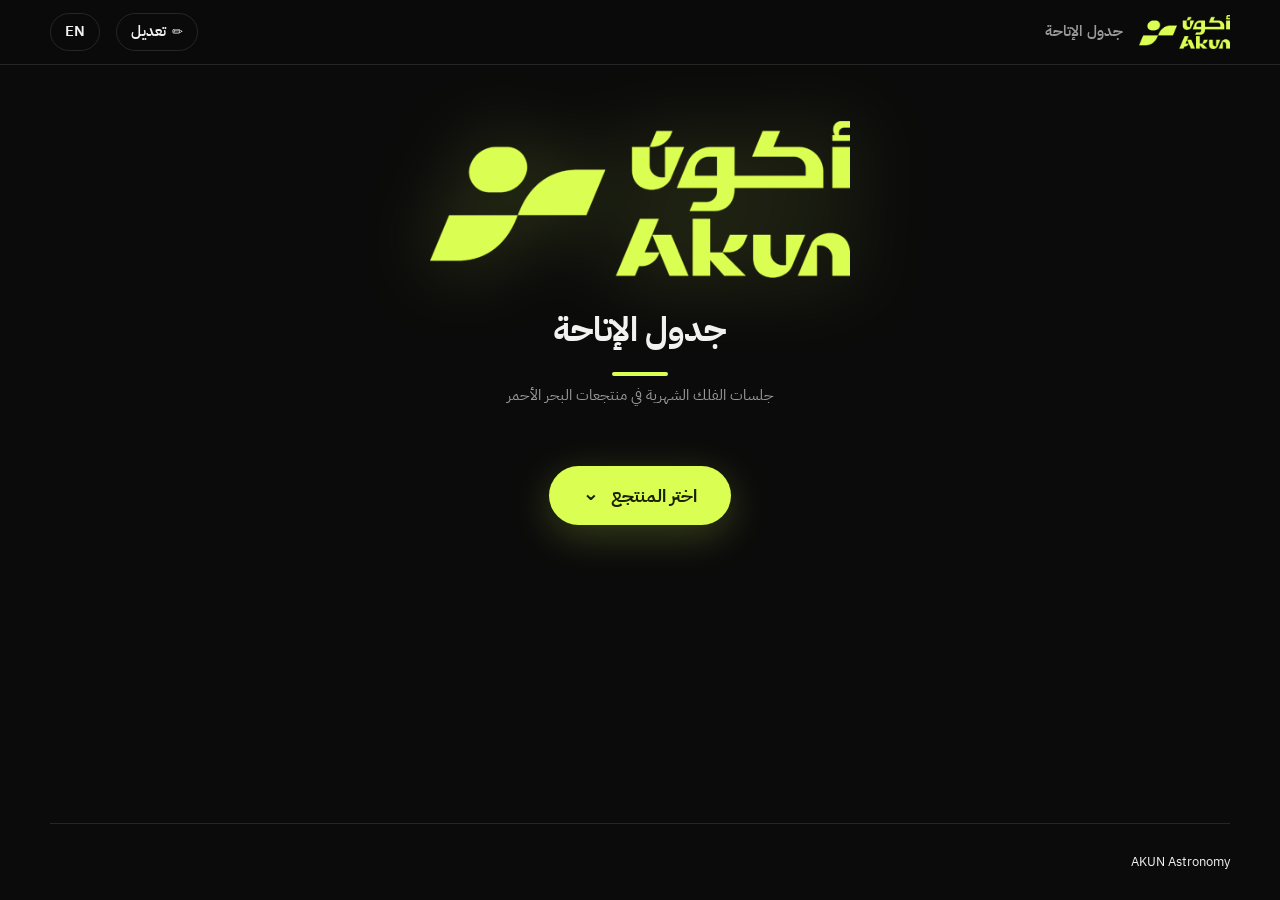
<file: index.html>
<!DOCTYPE html>
<html lang="ar" dir="rtl">
<head>
<meta charset="utf-8">
<meta name="viewport" content="width=device-width, initial-scale=1">
<title>أكون | جدول الإتاحة — AKUN Availability</title>
<meta name="description" content="AKUN Astronomy — resort availability calendar">
<link rel="icon" href="assets/logo.png">
<link rel="preconnect" href="https://fonts.googleapis.com">
<link rel="preconnect" href="https://fonts.gstatic.com" crossorigin>
<link href="https://fonts.googleapis.com/css2?family=IBM+Plex+Sans+Arabic:wght@400;500;600;700&display=swap" rel="stylesheet">
<link rel="stylesheet" href="style.css">
</head>
<body>
<header class="top">
  <div class="wrap top-in">
    <a class="brand" href="#" id="homeLink"><img src="assets/logo.png" alt="AKUN أكون"></a>
    <div class="top-title" data-i18n="siteTitle">جدول الإتاحة</div>
    <a class="lang edit-link" href="admin.html" data-i18n="edit">تعديل</a>
    <button class="lang" id="langBtn" type="button">EN</button>
  </div>
</header>

<main class="wrap">
  <!-- LANDING -->
  <section class="hero" id="hero">
    <img class="hero-logo" src="assets/logo.png" alt="AKUN أكون">
    <h1 data-i18n="heroTitle">جدول الإتاحة</h1>
    <p class="muted" data-i18n="heroSub">اختر المنتجع لعرض جدول جلسات الفلك الشهري</p>
    <button class="pick-btn" id="pickBtn" type="button" aria-expanded="false" aria-controls="allResorts">
      <span data-i18n="pick">اختر المنتجع</span><i aria-hidden="true">⌄</i>
    </button>
    <div class="resort-cards" id="allResorts" hidden></div>
  </section>

  <!-- RESORT VIEW -->
  <section id="view" hidden>
    <div class="resort-head">
      <div>
        <div class="eyebrow" id="rVenue"></div>
        <h2 id="rName"></h2>
        <div class="meta" id="rMeta"></div>
      </div>
      <div class="month-nav">
        <button class="icon-btn" id="prevM" type="button" aria-label="previous month">‹</button>
        <div class="month-label" id="mLabel"></div>
        <button class="icon-btn" id="nextM" type="button" aria-label="next month">›</button>
      </div>
    </div>

    <div class="toolbar">
      <div class="stats" id="stats"></div>
      <div class="seg" role="tablist">
        <button type="button" data-v="cal" class="on" data-i18n="viewCal">تقويم</button>
        <button type="button" data-v="list" data-i18n="viewList">قائمة</button>
      </div>
    </div>

    <div class="legend" id="legend"></div>

    <div id="cal" class="cal"></div>
    <div id="list" class="list" hidden></div>

    <div class="grid2">
      <section class="card" id="eventsCard">
        <h3 data-i18n="events">أحداث فلكية خلال الجلسات</h3>
        <div id="events"></div>
      </section>
      <div class="stack">
      <section class="card info" id="infoCard" hidden>
        <div class="offer" id="offer" hidden></div>
        <h3 data-i18n="details">تفاصيل التجربة</h3>
        <div id="info"></div>
      </section>
      <section class="card">
        <h3 data-i18n="booking">متطلبات الحجز</h3>
        <p class="muted small" data-i18n="bookingSub">كل حجز مؤكد يجب أن يتضمن:</p>
        <ul class="req" id="booking"></ul>
        <p class="book-note" id="bookNote" hidden></p>
      </section>
      </div>
    </div>
  </section>

  <p class="empty" id="noData" hidden></p>
</main>

<!-- DAY DRAWER -->
<div class="scrim" id="scrim" hidden></div>
<aside class="drawer" id="drawer" hidden aria-modal="true" role="dialog">
  <button class="icon-btn close" id="closeD" type="button" aria-label="close">✕</button>
  <div id="dBody"></div>
</aside>

<footer class="foot wrap"><span>AKUN Astronomy</span><span class="muted" id="updated"></span></footer>
<script src="merge.js"></script>
<script src="app.js"></script>
</body>
</html>
</file>
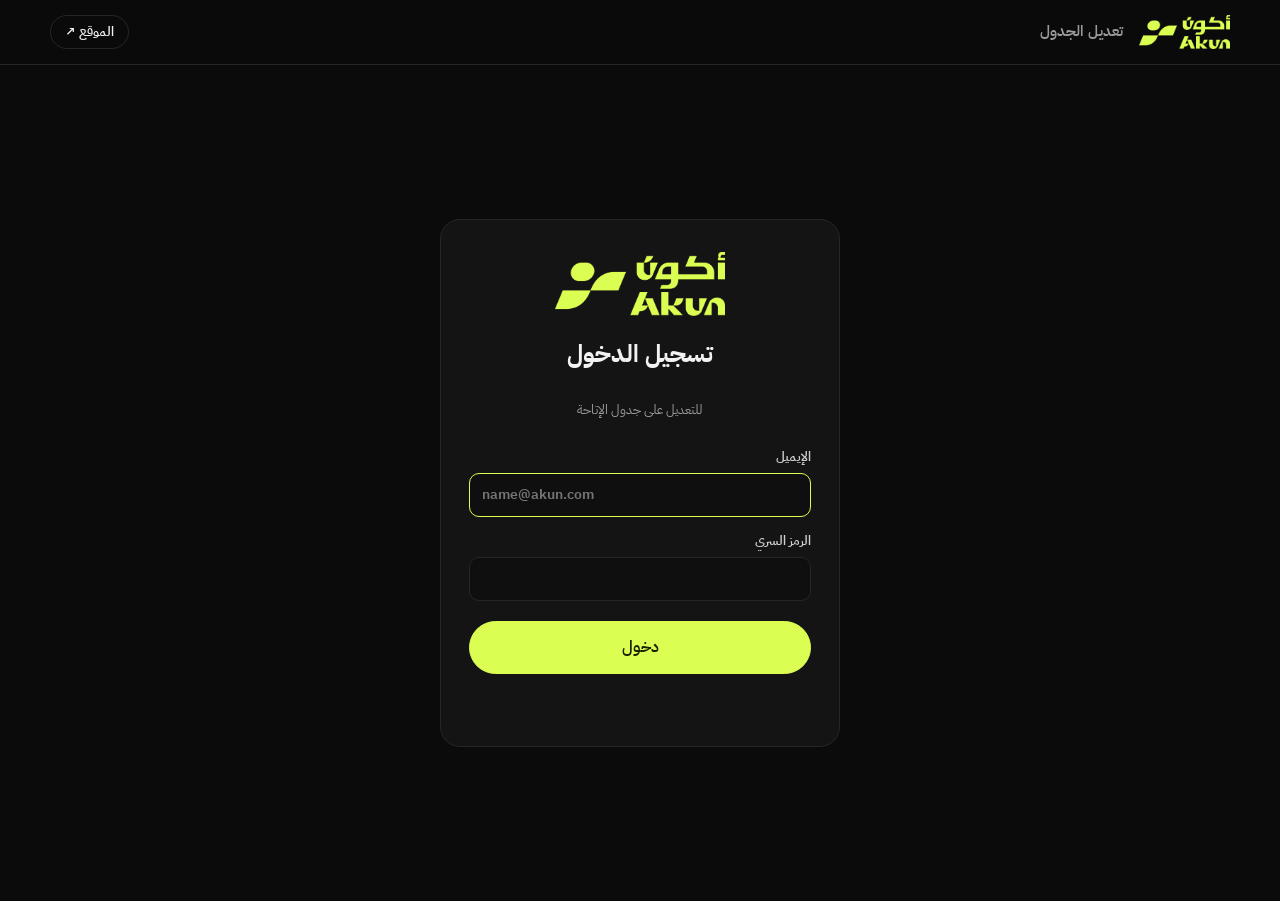
<file: admin.html>
<!DOCTYPE html>
<html lang="ar" dir="rtl">
<head>
<meta charset="utf-8">
<meta name="viewport" content="width=device-width, initial-scale=1">
<meta name="robots" content="noindex">
<title>أكون | تعديل جدول الإتاحة</title>
<link rel="icon" href="assets/logo.png">
<link rel="preconnect" href="https://fonts.googleapis.com">
<link rel="preconnect" href="https://fonts.gstatic.com" crossorigin>
<link href="https://fonts.googleapis.com/css2?family=IBM+Plex+Sans+Arabic:wght@400;500;600;700&display=swap" rel="stylesheet">
<link rel="stylesheet" href="style.css">
<link rel="stylesheet" href="admin.css">
</head>
<body>
<header class="top">
  <div class="wrap top-in">
    <a class="brand" href="./"><img src="assets/logo.png" alt="AKUN أكون"></a>
    <div class="top-title">تعديل الجدول</div>
    <span class="conn-pill" id="connPill" hidden></span>
    <button class="lang" id="logoutBtn" type="button" hidden>تسجيل خروج</button>
    <a class="lang" href="./">الموقع ↗</a>
  </div>
</header>

<!-- LOGIN -->
<section class="auth-screen" id="loginScreen" hidden>
  <form class="auth-card" id="loginForm" autocomplete="on">
    <img src="assets/logo.png" alt="" class="auth-logo">
    <h1>تسجيل الدخول</h1>
    <p class="muted small">للتعديل على جدول الإتاحة</p>
    <label>الإيميل<input id="lEmail" type="email" dir="ltr" required autocomplete="username" placeholder="name@akun.com"></label>
    <label>الرمز السري<input id="lPass" type="password" dir="ltr" required autocomplete="current-password"></label>
    <button class="btn primary big" type="submit" id="loginBtn">دخول</button>
    <p class="small" id="loginMsg"></p>
  </form>
</section>

<!-- FIRST-TIME SETUP -->
<section class="auth-screen" id="setupScreen" hidden>
  <form class="auth-card wide" id="setupForm">
    <h1>ربط الموقع بـ GitHub <small class="muted">(مرة واحدة فقط)</small></h1>
    <p class="muted small">ليُحفظ تعديلك ويظهر لكل من يستخدم الموقع، يحتاج الموقع مفتاح وصول لمستودعه. يُحفظ المفتاح مشفّراً برمزك السري، فلن تحتاج إدخاله مرة أخرى من أي جهاز.</p>
    <label>المستودع <small>owner/repo</small><input id="sRepo" dir="ltr" required placeholder="username/akun-availability"></label>
    <label>الفرع <small>branch</small><input id="sBranch" dir="ltr" value="main"></label>
    <label>مفتاح الوصول <small>Fine-grained token — Contents + Actions: Read and write</small><input id="sToken" type="password" dir="ltr" required placeholder="github_pat_…"></label>
    <button class="btn primary big" type="submit" id="setupBtn">ربط وحفظ</button>
    <p class="small" id="setupMsg"></p>
  </form>
</section>

<main class="wrap admin" id="adminMain" hidden>
  <!-- ACCOUNT -->
  <details class="card connect" id="accountBox">
    <summary><span>👤 الحساب والمستخدمين</span><span class="muted small" id="accSummary"></span></summary>
    <div class="acc-grid">
      <form id="pwForm" class="mini-form">
        <h4>تغيير الرمز السري</h4>
        <label>الرمز الحالي<input id="pwOld" type="password" dir="ltr" required autocomplete="current-password"></label>
        <label>الرمز الجديد<input id="pwNew" type="password" dir="ltr" required minlength="8" autocomplete="new-password"></label>
        <label>تأكيد الرمز الجديد<input id="pwNew2" type="password" dir="ltr" required minlength="8" autocomplete="new-password"></label>
        <button class="btn primary" type="submit">حفظ الرمز</button>
      </form>
      <div class="mini-form">
        <h4>المستخدمين</h4>
        <div id="userList"></div>
        <form id="addUserForm" class="add-user">
          <input id="uEmail" type="email" dir="ltr" required placeholder="email@akun.com">
          <input id="uPass" type="password" dir="ltr" required minlength="8" placeholder="رمز سري (8 أحرف على الأقل)">
          <button class="btn ghost" type="submit">+ إضافة مستخدم</button>
        </form>
      </div>
    </div>
  </details>

  <!-- PICKER -->
  <section class="picker">
    <label>المنتجع<select id="resortSel"></select></label>
    <label>الشهر<select id="monthSel"></select></label>
    <button class="btn ghost" id="timesBtn" type="button">⏰ أوقات الجلسات</button>
    <button class="btn ghost" id="genBtn" type="button" title="تشغيل المولّد التلقائي على GitHub">⚙︎ توليد شهر</button>
  </section>

  <!-- SESSION TIMES EDITOR -->
  <section class="card times-box" id="timesBox" hidden>
    <h3>أوقات الجلسات وأيام التشغيل — <span id="tResort"></span></h3>
    <p class="muted small">يطبَّق على الشهر الحالي والأشهر القادمة. التعديلات اليدوية على الأيام تبقى كما هي. لتغيير وقت يوم واحد فقط، اضغط على الجلسة في التقويم.</p>
    <div id="tRows"></div>
    <button class="btn ghost" id="tAdd" type="button">+ إضافة جلسة</button>
    <fieldset style="margin-top:16px"><legend>أيام التشغيل</legend><div id="tDays" class="ses-chk"></div></fieldset>
    <div class="row-btns"><button class="btn primary" id="tSave" type="button">حفظ الأوقات ونشرها</button><button class="btn ghost" id="tCancel" type="button">إلغاء</button><span class="small" id="tMsg"></span></div>
  </section>

  <div class="gen-box card" id="genBox" hidden>
    <label>الشهر المطلوب<input id="genMonth" type="month" dir="ltr"></label>
    <label class="chk"><input type="checkbox" id="genForce"> إعادة التوليد إن كان موجوداً (التعديلات اليدوية لا تتأثر)</label>
    <div class="row-btns"><button class="btn primary" id="genGo" type="button">تشغيل التوليد</button><span class="small" id="genMsg"></span></div>
  </div>

  <div class="hint muted small">اضغط على أي جلسة لتغيير نوعها أو اسمها أو وقتها في ذلك اليوم. الخانات المعدّلة عليها إطار ونقطة. اضغط على رقم اليوم لخيارات اليوم كاملاً.</div>
  <div class="legend" id="legend"></div>
  <div id="cal" class="cal admin-cal"></div>

  <!-- EVENTS -->
  <section class="card" style="margin-top:24px">
    <div class="ev-head">
      <h3>الفعاليات والأحداث</h3>
      <button class="btn primary" id="addEvBtn" type="button">+ إضافة فعالية</button>
    </div>
    <div id="evList"></div>
  </section>
</main>

<!-- SAVE BAR -->
<div class="savebar" id="saveBar" hidden>
  <div class="wrap savebar-in">
    <span id="dirtyTxt"></span>
    <div class="row-btns">
      <button class="btn ghost" id="revertBtn" type="button">تراجع</button>
      <button class="btn primary" id="saveBtn" type="button">حفظ ونشر</button>
    </div>
  </div>
</div>

<div class="menu" id="slotMenu" hidden></div>

<!-- EVENT DIALOG -->
<div class="scrim" id="scrim" hidden></div>
<aside class="drawer" id="evDlg" hidden role="dialog" aria-modal="true">
  <button class="icon-btn close" id="evClose" type="button" aria-label="إغلاق">✕</button>
  <h3 id="evDlgTitle">فعالية جديدة</h3>
  <form id="evForm" class="evform">
    <div class="two"><label>من يوم<input id="fFrom" type="number" min="1" max="31" required></label><label>إلى يوم<input id="fTo" type="number" min="1" max="31"></label></div>
    <label>العنوان بالعربي<input id="fTitleAr" required></label>
    <label>العنوان بالإنجليزي<input id="fTitle" dir="ltr"></label>
    <label>الوصف بالعربي<textarea id="fDescAr" rows="3"></textarea></label>
    <label>الوصف بالإنجليزي<textarea id="fDesc" rows="3" dir="ltr"></textarea></label>
    <label>طريقة المشاهدة<input id="fHow" placeholder="Naked eye / telescope" dir="ltr"></label>
    <fieldset><legend>لون الحدث</legend><div id="fColor" class="swatches"></div></fieldset>
    <fieldset><legend>الجلسات</legend><div id="fSes" class="ses-chk"></div></fieldset>
    <div class="row-btns"><button class="btn primary" type="submit">حفظ الفعالية</button><button class="btn danger" id="fDel" type="button" hidden>حذف</button></div>
  </form>
</aside>

<div class="toast" id="toast" hidden></div>
<script src="merge.js"></script>
<script src="admin.js"></script>
</body>
</html>
</file>
<file: style.css>
:root{
  --bg:#0b0b0b; --panel:#141414; --panel2:#1b1b1b; --line:#262626;
  --text:#f2f2f2; --muted:#9a9a9a; --lime:#dbfe52; --lime-ink:#1a2200;
  --a-bg:#dbfe52; --a-ink:#1d2600;           /* Arabian Astronomy */
  --l-bg:#3a4150; --l-ink:#e7ebf3;           /* Lunar Night */
  --x-bg:#2a2a2a; --x-ink:#777;
  --radius:14px;
  font-family:"IBM Plex Sans Arabic",system-ui,-apple-system,"Segoe UI",Tahoma,sans-serif;
}
*{box-sizing:border-box}
html,body{margin:0;background:var(--bg);color:var(--text)}
body{font-size:15px;line-height:1.55;min-height:100vh;display:flex;flex-direction:column}
main{flex:1}
.wrap{width:min(1180px,100% - 32px);margin-inline:auto}
.muted{color:var(--muted)} .small{font-size:13px}
button{font:inherit;color:inherit;cursor:pointer}
[hidden]{display:none!important}

/* header */
.top{position:sticky;top:0;z-index:20;background:rgba(11,11,11,.88);backdrop-filter:blur(10px);border-bottom:1px solid var(--line)}
.top-in{display:flex;align-items:center;gap:16px;height:64px}
.brand img{height:34px;display:block}
.top-title{font-weight:600;color:var(--muted);flex:1}
.lang{background:transparent;border:1px solid var(--line);border-radius:999px;padding:6px 14px;font-weight:600}
.lang:hover{border-color:var(--lime);color:var(--lime)}

/* hero/search */
.hero{padding:72px 0 40px;text-align:center}
.hero h1{font-size:clamp(28px,4vw,44px);margin:0 0 8px;letter-spacing:-.01em}
.hero h1::after{content:"";display:block;width:56px;height:4px;background:var(--lime);border-radius:4px;margin:16px auto 0}
.hero p{margin:0 0 28px}
.search{position:relative;max-width:560px;margin:0 auto}
.search svg{position:absolute;inset-inline-start:18px;top:50%;translate:0 -50%;width:20px;height:20px;fill:none;stroke:var(--muted);stroke-width:2}
.search input{width:100%;height:58px;border-radius:999px;border:1.5px solid var(--line);background:var(--panel);color:var(--text);
  font:inherit;font-size:17px;padding-inline:52px 22px;outline:none;transition:border-color .15s}
.search input:focus{border-color:var(--lime)}
.sugg{position:absolute;inset-inline:0;top:64px;margin:0;padding:6px;list-style:none;background:var(--panel2);border:1px solid var(--line);border-radius:16px;z-index:5;text-align:start;box-shadow:0 18px 40px rgba(0,0,0,.5)}
.sugg li{padding:12px 14px;border-radius:10px;cursor:pointer;display:flex;justify-content:space-between;gap:12px}
.sugg li[aria-selected=true],.sugg li:hover{background:#242424}
.sugg li .muted{font-size:13px}
.sugg .none{cursor:default;color:var(--muted)}
.chips{display:flex;flex-wrap:wrap;justify-content:center;gap:8px;margin-top:22px}
.chip{border:1px solid var(--line);background:transparent;border-radius:999px;padding:7px 16px;font-size:14px}
.chip:hover{border-color:var(--lime);color:var(--lime)}

/* resort header */
#view{padding:32px 0 8px}
.resort-head{display:flex;justify-content:space-between;align-items:flex-end;gap:20px;flex-wrap:wrap;margin-bottom:22px}
.eyebrow{color:var(--lime);font-weight:600;font-size:13px;letter-spacing:.04em}
.resort-head h2{margin:2px 0 4px;font-size:clamp(26px,3.4vw,36px)}
.meta{color:var(--muted);font-size:14px;display:flex;gap:14px;flex-wrap:wrap}
.month-nav{display:flex;align-items:center;gap:10px}
.month-label{min-width:170px;text-align:center;font-weight:700;font-size:20px}
.icon-btn{width:40px;height:40px;border-radius:50%;border:1px solid var(--line);background:var(--panel);font-size:22px;line-height:1;display:grid;place-items:center}
.icon-btn:hover:not(:disabled){border-color:var(--lime);color:var(--lime)}
.icon-btn:disabled{opacity:.3;cursor:default}
[dir=rtl] .month-nav .icon-btn{transform:scaleX(-1)}

.toolbar{display:flex;justify-content:space-between;align-items:center;gap:12px;flex-wrap:wrap;margin-bottom:12px}
.stats{display:flex;gap:10px;flex-wrap:wrap}
.stat{background:var(--panel);border:1px solid var(--line);border-radius:12px;padding:8px 14px;display:flex;align-items:baseline;gap:8px}
.stat b{font-size:20px}
.stat .dot{width:10px;height:10px;border-radius:3px;display:inline-block}
.seg{display:inline-flex;background:var(--panel);border:1px solid var(--line);border-radius:999px;padding:4px}
.seg button{border:0;background:transparent;padding:7px 18px;border-radius:999px;font-weight:600;color:var(--muted)}
.seg button.on{background:var(--lime);color:var(--lime-ink)}

.legend{display:flex;gap:18px;flex-wrap:wrap;font-size:13px;color:var(--muted);margin-bottom:16px}
.legend span{display:inline-flex;align-items:center;gap:7px}
.sw{width:14px;height:14px;border-radius:4px;display:inline-block}
.sw.A{background:var(--a-bg)} .sw.L{background:var(--l-bg)} .sw.X{background:var(--x-bg)}
.sw.ev{background:transparent;border:2px solid var(--lime);border-radius:50%;width:10px;height:10px}

/* calendar */
.cal{display:grid;grid-template-columns:repeat(7,1fr);gap:8px}
.dow{font-size:12px;color:var(--muted);text-align:center;padding:4px 0;font-weight:600}
.day{background:var(--panel);border:1px solid var(--line);border-radius:12px;padding:8px;min-height:132px;display:flex;flex-direction:column;gap:5px;text-align:start;transition:border-color .15s,transform .15s}
button.day:hover{border-color:#555;transform:translateY(-1px)}
.day.blank{background:transparent;border:1px dashed #1f1f1f}
.day.today{border-color:var(--lime);box-shadow:0 0 0 1px var(--lime) inset}
.dhead{display:flex;justify-content:space-between;align-items:center}
.dnum{font-weight:700;font-size:16px}
.dmoon{font-size:15px;display:flex;align-items:center;gap:4px}
.dmoon small{font-size:11px;color:var(--muted)}
.slots{display:flex;flex-direction:column;gap:3px;margin-top:auto}
.slot{border-radius:6px;font-size:11px;font-weight:600;padding:3px 6px;display:flex;justify-content:space-between;gap:4px;white-space:nowrap;overflow:hidden}
.slot.A{background:var(--a-bg);color:var(--a-ink)} .slot.L{background:var(--l-bg);color:var(--l-ink)} .slot.X,.slot.O{background:var(--x-bg);color:var(--x-ink)}
.slot .t{opacity:.75;font-weight:500}
.evdot{width:8px;height:8px;border-radius:50%;background:var(--lime);display:inline-block}

/* list */
.list{overflow-x:auto;border:1px solid var(--line);border-radius:var(--radius)}
.list table{width:100%;border-collapse:collapse;min-width:820px}
.list th,.list td{padding:10px 12px;border-bottom:1px solid var(--line);text-align:start;font-size:14px;vertical-align:middle}
.list th{background:var(--panel2);font-size:12px;color:var(--muted);font-weight:600;position:sticky;top:0}
.list tr:last-child td{border-bottom:0}
.list tr.sat td{border-bottom:2px solid #333}
.list tr.today td{background:#161a08}
.list tr{cursor:pointer} .list tbody tr:hover td{background:#171717}
.pill{display:inline-block;border-radius:999px;padding:3px 10px;font-size:12px;font-weight:600;white-space:nowrap}
.pill.A{background:var(--a-bg);color:var(--a-ink)} .pill.L{background:var(--l-bg);color:var(--l-ink)} .pill.X,.pill.O{background:var(--x-bg);color:var(--x-ink)}
.hl{color:var(--lime);font-weight:600;font-size:13px}

/* cards */
.grid2{display:grid;grid-template-columns:1.6fr 1fr;gap:16px;margin-top:28px}
.card{background:var(--panel);border:1px solid var(--line);border-radius:var(--radius);padding:20px 22px}
.card h3{margin:0 0 14px;font-size:17px}
.ev{display:grid;grid-template-columns:110px 1fr;gap:14px;padding:12px 0;border-top:1px solid var(--line)}
.ev:first-of-type{border-top:0;padding-top:0}
.ev-date{color:var(--lime);font-weight:700;font-size:13px}
.ev h4{margin:0 0 2px;font-size:15px}
.ev p{margin:4px 0 6px;color:#c9c9c9;font-size:14px}
.ev .ses{display:flex;gap:4px;flex-wrap:wrap}
.ev .ses span{font-size:11px;padding:2px 8px;border-radius:999px;background:#222;color:#666}
.ev .ses span.on{background:#2b3310;color:var(--lime)}
.req{margin:0;padding:0;list-style:none}
.req li{padding:9px 0;border-top:1px solid var(--line);display:flex;gap:10px;align-items:center}
.req li:first-child{border-top:0}
.req li::before{content:"";width:6px;height:6px;border-radius:50%;background:var(--lime);flex:none}

/* drawer */
.scrim{position:fixed;inset:0;background:rgba(0,0,0,.55);z-index:40}
.drawer{position:fixed;top:0;bottom:0;inset-inline-end:0;width:min(420px,100%);background:var(--panel2);border-inline-start:1px solid var(--line);z-index:41;padding:28px 24px;overflow:auto;animation:slide .2s ease}
@keyframes slide{from{opacity:0;translate:0 12px}}
.drawer .close{position:absolute;top:16px;inset-inline-end:16px;font-size:16px}
.d-date{color:var(--lime);font-weight:600;font-size:14px}
.drawer h3{margin:4px 0 16px;font-size:24px}
.moonbox{display:flex;gap:14px;align-items:center;background:var(--panel);border:1px solid var(--line);border-radius:12px;padding:14px;margin-bottom:18px}
.moonbox .big{font-size:38px;line-height:1}
.d-slot{display:flex;justify-content:space-between;align-items:center;padding:12px 14px;border-radius:12px;margin-bottom:8px;font-weight:600}
.d-slot.A{background:var(--a-bg);color:var(--a-ink)} .d-slot.L{background:var(--l-bg);color:var(--l-ink)} .d-slot.X,.d-slot.O{background:var(--x-bg);color:var(--x-ink)}
.d-slot small{display:block;font-weight:400;opacity:.8;font-size:12px}
.d-ev{border-inline-start:3px solid var(--lime);padding:8px 12px;margin-top:14px;background:#171a0c;border-radius:0 8px 8px 0}
[dir=rtl] .d-ev{border-radius:8px 0 0 8px}
.d-ev b{display:block}
.d-ev p{margin:4px 0 0;font-size:14px;color:#c9c9c9}

.empty{text-align:center;color:var(--muted);padding:40px 0}
.foot{display:flex;justify-content:space-between;padding:28px 0;border-top:1px solid var(--line);margin-top:40px;font-size:13px}

/* responsive */
@media (max-width:860px){
  .grid2{grid-template-columns:1fr}
  .cal{gap:4px}
  .day{min-height:86px;padding:5px;border-radius:9px;gap:3px}
  .dnum{font-size:13px} .dmoon small{display:none} .dmoon{font-size:12px}
  .slot{height:9px;padding:0;border-radius:3px} .slot>*{display:none}
  .dow{font-size:10px}
  .ev{grid-template-columns:1fr;gap:4px}
  .hero{padding:44px 0 28px}
}
@media print{
  .top,.hero,.seg,.month-nav button,.foot,#cal,.drawer,.scrim{display:none!important}
  #list{display:block!important;border:0}
  body{background:#fff;color:#000} .card{border-color:#ccc;background:#fff}
  .list th{background:#eee;color:#000} .list td{color:#000}
}

/* ---------- landing ---------- */
.hero{padding:56px 0 48px;position:relative}
.hero::before{content:"";position:absolute;inset:-40px 0 auto;height:420px;z-index:-1;
  background:radial-gradient(ellipse 50% 60% at 50% 30%,rgba(219,254,82,.13),transparent 70%)}
.hero-logo{display:block;width:min(420px,78vw);height:auto;margin:0 auto 26px;filter:drop-shadow(0 0 40px rgba(219,254,82,.25))}
.hero h1{font-size:clamp(24px,3.2vw,34px)}
.resort-cards{display:grid;grid-template-columns:repeat(3,1fr);gap:16px;max-width:980px;margin:34px auto 0;text-align:start}
.rcard{position:relative;display:flex;flex-direction:column;align-items:center;text-align:center;gap:6px;background:var(--panel);border:1px solid var(--line);
  border-radius:18px;padding:26px 22px 22px;overflow:hidden;transition:transform .18s,border-color .18s,background .18s}
.rcard::before{content:"";position:absolute;inset:0 0 auto;height:4px;background:var(--lime);opacity:.85}
.rcard:hover{transform:translateY(-3px);border-color:var(--lime);background:#171a0d}
.rc-name{font-size:24px;font-weight:700;color:var(--text)}
.rc-venue{font-size:13px;color:var(--muted)}
.rc-days{margin-top:10px;font-size:13px;font-weight:600;color:var(--lime-ink);background:var(--lime);border-radius:999px;padding:4px 12px}
.rc-meta{font-size:13px;color:#bdbdbd;margin-top:4px}
.rc-go{margin-top:16px;font-weight:600;color:var(--lime);font-size:14px}
.rc-go i{font-style:normal;display:inline-block;transition:translate .18s}
.rcard:hover .rc-go i{translate:-4px 0}
[dir=ltr] .rcard:hover .rc-go i{translate:4px 0}
.day.off{background:transparent;border-style:dashed;border-color:#222;opacity:.6;cursor:default}
.day.off .dnum{color:#666}
.offtxt{margin:auto;font-size:12px;color:#5d5d5d}
.book-note{margin:14px 0 0;padding:10px 12px;border-radius:10px;background:#171a0c;color:var(--lime);font-size:13px;font-weight:600;direction:ltr;text-align:start}
[dir=rtl] .book-note{direction:rtl}
@media (max-width:860px){
  .resort-cards{grid-template-columns:1fr;max-width:460px}
  .day.off{min-height:86px}
  .offtxt{font-size:9px}
}

/* ---------- experience details ---------- */
.stack{display:flex;flex-direction:column;gap:16px}
.card.info{position:relative;overflow:hidden}
.offer{position:absolute;top:16px;inset-inline-end:16px;background:var(--lime);color:var(--lime-ink);font-weight:700;font-size:12px;border-radius:999px;padding:5px 12px}
.irow{display:grid;grid-template-columns:96px 1fr;gap:10px;padding:10px 0;border-top:1px solid var(--line);font-size:14px}
.irow:first-child{border-top:0;padding-top:0}
.ik{color:var(--muted);font-size:13px}
.prices{display:flex;gap:18px;flex-wrap:wrap}
.pr{display:flex;flex-direction:column}
.pr small{color:var(--muted);font-size:12px}
.pr b{color:var(--lime);font-size:20px}
.pr s{color:#777;font-size:12px}
.deadline{margin-top:10px;padding:10px 12px;border:1px solid #3c4d0a;background:#171a0c;border-radius:10px;color:var(--lime);font-weight:600;font-size:14px}
.notes{margin:12px 0 0;padding-inline-start:18px;color:#c9c9c9;font-size:13px}
.notes li{margin:4px 0}
.list th div{color:var(--lime);font-size:11px;margin-bottom:2px}

/* ---------- choose-resort button ---------- */
.pick-btn{margin:30px auto 0;display:inline-flex;align-items:center;gap:12px;background:var(--lime);color:var(--lime-ink);
  border:0;border-radius:999px;padding:16px 34px;font-size:18px;font-weight:700;box-shadow:0 10px 40px rgba(219,254,82,.22);
  transition:transform .15s,box-shadow .15s}
.pick-btn:hover{transform:translateY(-2px);box-shadow:0 14px 50px rgba(219,254,82,.32)}
.pick-btn i{font-style:normal;font-size:20px;line-height:1;transition:transform .2s;translate:0 -3px}
.pick-btn.open i{transform:rotate(180deg);translate:0 3px}
.resort-cards:not([hidden]){animation:reveal .28s ease}
@keyframes reveal{from{opacity:0;transform:translateY(-8px)}}

.edit-link{text-decoration:none;color:inherit;display:inline-flex;align-items:center;gap:6px}
.edit-link::before{content:'✏️';font-size:13px}

/* event colours */
.ev{border-inline-start:3px solid var(--evc,var(--lime));padding-inline-start:12px}
.ev .ev-date{color:var(--evc,var(--lime))}
.d-ev{border-inline-start-color:var(--evc,var(--lime))!important}
.dmoon .evdot{margin-inline-end:1px}
</file>
<file: admin.css>
.admin{padding:24px 0 120px}
.conn-pill{font-size:12px;font-weight:600;border-radius:999px;padding:4px 12px;background:#2a1414;color:#ff8a8a;border:1px solid #4a2020}
.conn-pill.ok{background:#1d2600;color:var(--lime);border-color:#3c4d0a}
a.lang{text-decoration:none;font-size:13px;color:inherit}
.card.connect{margin-bottom:18px}
.connect summary{cursor:pointer;display:flex;justify-content:space-between;gap:12px;font-weight:600;list-style:none}
.connect summary::-webkit-details-marker{display:none}
.connect[open] summary{margin-bottom:16px}
.conn-grid{display:grid;grid-template-columns:2fr 1fr;gap:12px}
.conn-grid .wide{grid-column:1/-1}
label{display:flex;flex-direction:column;gap:6px;font-size:13px;font-weight:600;color:#cfcfcf}
label small{font-weight:400;color:var(--muted)}
input,select,textarea{font:inherit;font-size:14px;color:var(--text);background:#0f0f0f;border:1px solid var(--line);border-radius:10px;padding:10px 12px;outline:none}
input:focus,select:focus,textarea:focus{border-color:var(--lime)}
textarea{resize:vertical}
.row-btns{display:flex;gap:8px;align-items:center;flex-wrap:wrap;margin-top:14px}
.btn{border-radius:999px;padding:9px 18px;font-weight:600;border:1px solid var(--line);background:var(--panel)}
.btn.primary{background:var(--lime);color:var(--lime-ink);border-color:var(--lime)}
.btn.primary:disabled{opacity:.5;cursor:default}
.btn.ghost:hover{border-color:var(--lime);color:var(--lime)}
.btn.danger{background:#3a1515;border-color:#5a2222;color:#ff9a9a}
.ok-txt{color:var(--lime)} .err-txt{color:#ff8a8a}

.picker{display:flex;gap:12px;align-items:flex-end;flex-wrap:wrap;margin:8px 0 12px}
.picker label{min-width:200px}
.gen-box{margin-bottom:14px;display:flex;gap:16px;align-items:flex-end;flex-wrap:wrap}
.gen-box .row-btns{margin:0}
label.chk{flex-direction:row;align-items:center;font-weight:500}
.hint{margin:6px 0 12px}

/* editable calendar */
.admin-cal .day{min-height:150px;cursor:default}
.admin-cal .dnum{cursor:pointer;border-radius:6px;padding:0 6px;margin-inline-start:-6px}
.admin-cal .dnum:hover{background:#2a2a2a;color:var(--lime)}
.admin-cal .slot{cursor:pointer;height:auto;padding:4px 6px;font-size:11px;position:relative;border:1.5px solid transparent;border-radius:6px}
.admin-cal .slot:hover{filter:brightness(1.12)}
.admin-cal .slot.ed{border-color:#fff;box-shadow:0 0 0 1px #000 inset}
.admin-cal .slot.ed::after{content:"";position:absolute;top:-4px;inset-inline-end:-4px;width:8px;height:8px;border-radius:50%;background:#ff7a59;border:1.5px solid var(--bg)}
.admin-cal .day.closed{opacity:.45}

.menu{position:fixed;z-index:60;background:var(--panel2);border:1px solid #333;border-radius:12px;padding:6px;min-width:200px;box-shadow:0 18px 40px rgba(0,0,0,.6)}
.menu button{display:flex;width:100%;gap:10px;align-items:center;border:0;background:transparent;text-align:start;padding:9px 10px;border-radius:8px;font-size:14px}
.menu button:hover{background:#262626}
.menu hr{border:0;border-top:1px solid var(--line);margin:4px 0}
.menu .cur{color:var(--lime)}
.menu .sub{font-size:12px;color:var(--muted);padding:4px 10px}

.ev-head{display:flex;justify-content:space-between;align-items:center;margin-bottom:8px}
.ev-head h3{margin:0}
.evrow{display:grid;grid-template-columns:120px 1fr auto;gap:14px;align-items:center;padding:12px 0;border-top:1px solid var(--line)}
.evrow:first-child{border-top:0}
.evrow.hidden-ev{opacity:.4}
.evrow .ttl{font-weight:600}
.evrow .tag{font-size:11px;border-radius:999px;padding:2px 8px;margin-inline-start:6px;background:#222;color:var(--muted);font-weight:500}
.evrow .tag.c{background:#2b3310;color:var(--lime)}
.evrow .acts{display:flex;gap:6px}
.evrow .acts button{font-size:12px;padding:6px 12px}

.evform{display:flex;flex-direction:column;gap:12px}
.evform .two{display:grid;grid-template-columns:1fr 1fr;gap:10px}
fieldset{border:1px solid var(--line);border-radius:10px;padding:10px 12px}
legend{font-size:13px;font-weight:600;color:#cfcfcf;padding:0 6px}
.ses-chk{display:flex;flex-wrap:wrap;gap:10px}
.ses-chk label{flex-direction:row;align-items:center;font-weight:500;gap:6px}

.savebar{position:fixed;bottom:0;inset-inline:0;z-index:50;background:rgba(20,20,20,.96);backdrop-filter:blur(8px);border-top:1px solid #333}
.savebar-in{display:flex;justify-content:space-between;align-items:center;gap:12px;padding:12px 0;flex-wrap:wrap}
.savebar-in .row-btns{margin:0}
#dirtyTxt{font-weight:600}
#dirtyTxt::before{content:"";display:inline-block;width:8px;height:8px;border-radius:50%;background:#ff7a59;margin-inline-end:8px}
.toast{position:fixed;bottom:84px;left:50%;translate:-50% 0;z-index:70;background:#1d2600;color:var(--lime);border:1px solid #3c4d0a;padding:12px 18px;border-radius:12px;font-weight:600;max-width:90vw}
.toast.err{background:#2a1414;color:#ff9a9a;border-color:#5a2222}

@media (max-width:860px){
  .conn-grid{grid-template-columns:1fr}
  .admin-cal .day{min-height:120px}
  .admin-cal .slot{height:auto;padding:3px}
  .admin-cal .slot>*{display:block;font-size:9px}
  .admin-cal .slot .t{display:none}
  .evrow{grid-template-columns:1fr}
}

/* ---------- login / setup ---------- */
.auth-screen{min-height:calc(100vh - 64px);display:grid;place-items:center;padding:40px 16px}
.auth-card{width:min(400px,100%);background:var(--panel);border:1px solid var(--line);border-radius:20px;padding:32px 28px;display:flex;flex-direction:column;gap:14px;text-align:center}
.auth-card.wide{width:min(560px,100%);text-align:start}
.auth-card h1{margin:0;font-size:24px}
.auth-card label{text-align:start}
.auth-logo{width:170px;margin:0 auto 6px;display:block}
.btn.big{padding:13px 18px;font-size:16px;margin-top:6px}
/* ---------- account ---------- */
.acc-grid{display:grid;grid-template-columns:1fr 1.3fr;gap:24px}
.mini-form{display:flex;flex-direction:column;gap:10px}
.mini-form h4{margin:0 0 4px}
.urow{display:flex;align-items:center;gap:10px;padding:8px 0;border-top:1px solid var(--line)}
.urow:first-child{border-top:0}
.urow span:first-child{flex:1}
.urow .btn{padding:4px 10px;font-size:12px}
.tag{font-size:11px;border-radius:999px;padding:2px 8px;background:#222;color:var(--muted)}
.tag.c{background:#2b3310;color:var(--lime)}
.add-user{display:grid;grid-template-columns:1fr 1fr auto;gap:8px;margin-top:8px}
/* ---------- times editor ---------- */
.times-box{margin-bottom:16px}
.times-box h3{margin:0 0 6px}
.trow{display:grid;grid-template-columns:1fr 1fr auto auto;gap:8px;align-items:center;padding:8px 0;border-top:1px solid var(--line)}
.trow:first-child{border-top:0}
.tt,.time-row{display:flex;align-items:center;gap:6px}
.tt input,.time-row input{padding:7px 8px}
.time-row{padding:2px 6px 6px}
.time-row .btn{width:auto;padding:6px 10px}
.trm{padding:6px 10px}
@media (max-width:860px){
  .acc-grid,.add-user{grid-template-columns:1fr}
  .trow{grid-template-columns:1fr 1fr}
}

/* event colours */
.evrow{border-inline-start:3px solid var(--evc,var(--lime));padding-inline-start:12px}
.evrow .ev-date{color:var(--evc,var(--lime));display:flex;align-items:center;gap:8px}
.swatch-btn{width:18px;height:18px;border-radius:50%;border:2px solid #000;box-shadow:0 0 0 1px #555;flex:none;padding:0}
.swatches{display:flex;gap:8px;flex-wrap:wrap;padding:6px}
.sw-pick{width:28px;height:28px;border-radius:50%;border:2px solid #000;box-shadow:0 0 0 1px #555;padding:0}
.sw-pick:hover{box-shadow:0 0 0 2px #fff}
.sw-radio{flex-direction:row;cursor:pointer}
.sw-radio input{position:absolute;opacity:0;pointer-events:none}
.sw-radio span{width:28px;height:28px;border-radius:50%;border:2px solid #000;box-shadow:0 0 0 1px #555;display:block}
.sw-radio input:checked+span{box-shadow:0 0 0 3px #fff}
.cloud-note{background:#171a0c;border:1px solid #3c4d0a;color:var(--lime);border-radius:10px;padding:10px 12px;font-size:13px;margin-bottom:12px}
</file>
